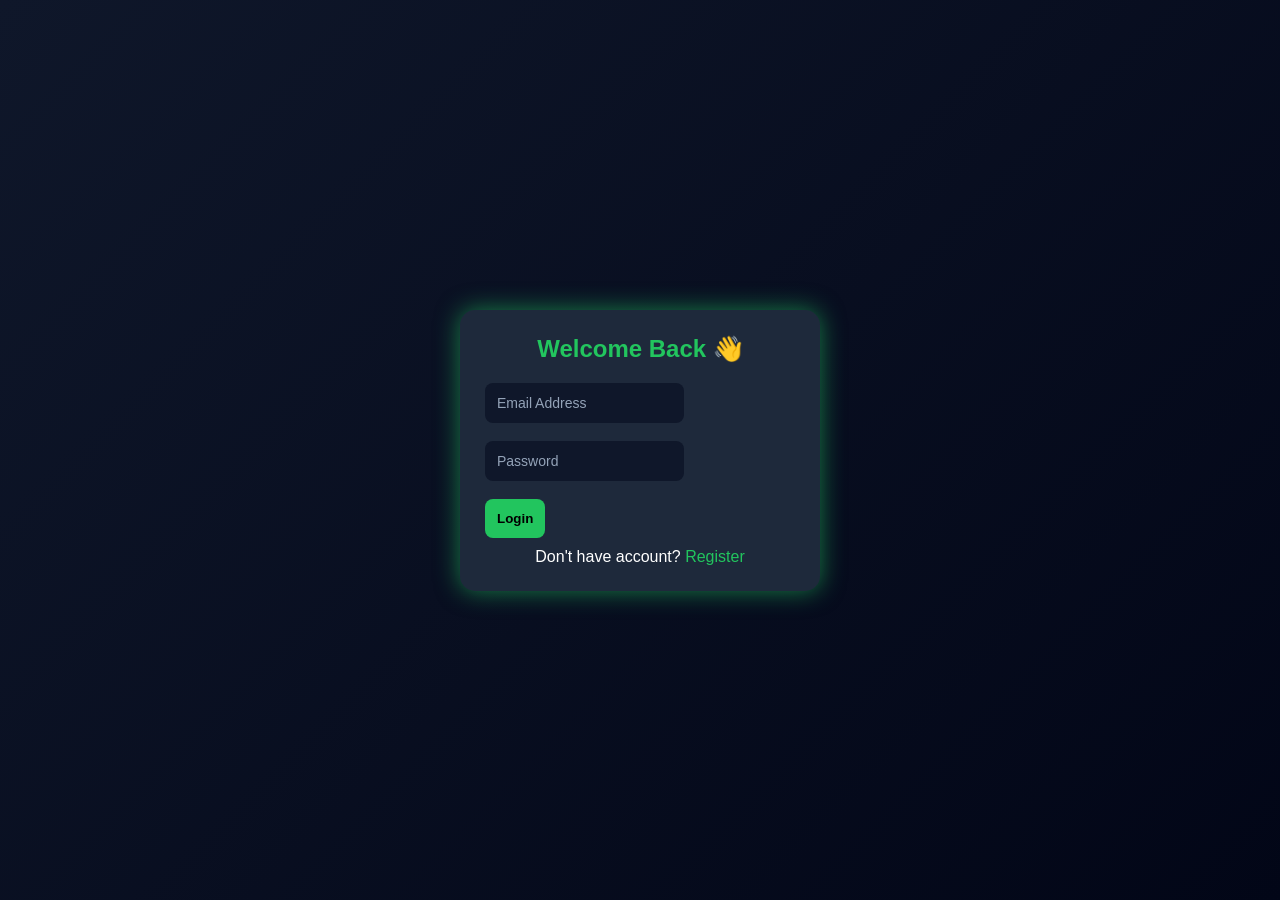
<file: index.html>
<!DOCTYPE html>
<html lang="en">
<head>
<meta charset="UTF-8">
<title>Medicine Reminder</title>
<link rel="stylesheet" href="style.css">

<style>
/* Top bar */
.topbar {
  position: fixed;
  top: 0;
  width: 100%;
  background: #020617;
  padding: 10px 20px;
  display: flex;
  justify-content: space-between;
  align-items: center;
  z-index: 1000;
}

/* Username */
#usernameDisplay {
  font-weight: bold;
  color: #22c55e;
}

/* Logout button */
.logout-btn {
  background: red;
  color: white;
  border: none;
  padding: 8px 14px;
  border-radius: 6px;
  cursor: pointer;
}

.logout-btn:hover {
  background: darkred;
}

/* Space adjust (topbar ke niche content aaye) */
body {
  padding-top: 60px;
}
</style>

</head>

<body>

<!-- 🔐 TOP BAR -->
<div class="topbar">
  <div id="usernameDisplay">👤 User</div>
  <button class="logout-btn" onclick="logout()">Logout</button>
</div>

<!-- HERO SECTION -->
<section class="hero">
  <h1>💊 Medicine Reminder System</h1>
  <p>Never miss your medicines again. Get reminders on time easily.</p>

  <div class="features">
    <div class="card">⏰ Timely Alerts</div>
    <div class="card">📋 Easy Management</div>
    <div class="card">🔒 Safe Storage</div>
  </div>
</section>

<!-- MAIN APP -->
<div class="container">
  <h2>Add Medicine</h2>

  <form id="form">
    <input type="text" id="name" placeholder="Medicine Name" required>
    <input type="date" id="date" required>
    <input type="time" id="time" required>
    <input type="text" id="dose" placeholder="Dosage (e.g. 1 tablet)">
    <button type="submit">Add Reminder</button>
  </form>

  <ul id="list"></ul>
</div>

<!-- FOOTER -->
<footer class="footer">
  <div class="footer-container">

    <div class="footer-col">
      <h3>Contact</h3>
      <p>Email: help@medreminder.com</p>
      <p>Helpline: 1800-123-456</p>
    </div>

    <div class="footer-col">
      <h3>Head Office</h3>
      <p>Medicine Authority</p>
      <p>New Delhi</p>
    </div>

    <div class="footer-col">
      <h3>Policies</h3>
      <p>Privacy Policy</p>
      <p>Terms</p>
      <p>Help</p>
    </div>

    <div class="footer-col">
      <h3>Links</h3>
      <p>Health Portal</p>
      <p>Digital India</p>
    </div>

  </div>

  <p style="text-align:center;
   margin-top:30px; 
   font-size:12px; opacity:0.8;">
    Created by Himanshu Soni
  </p>
</footer>

<!-- 🔐 AUTH SCRIPT -->
<script src="auth.js"></script>

<script>
  // 🔒 Check login + show user name
  checkLogin();
</script>

<!-- MAIN JS -->
<script src="script.js"></script>

</body>
</html>
</file>
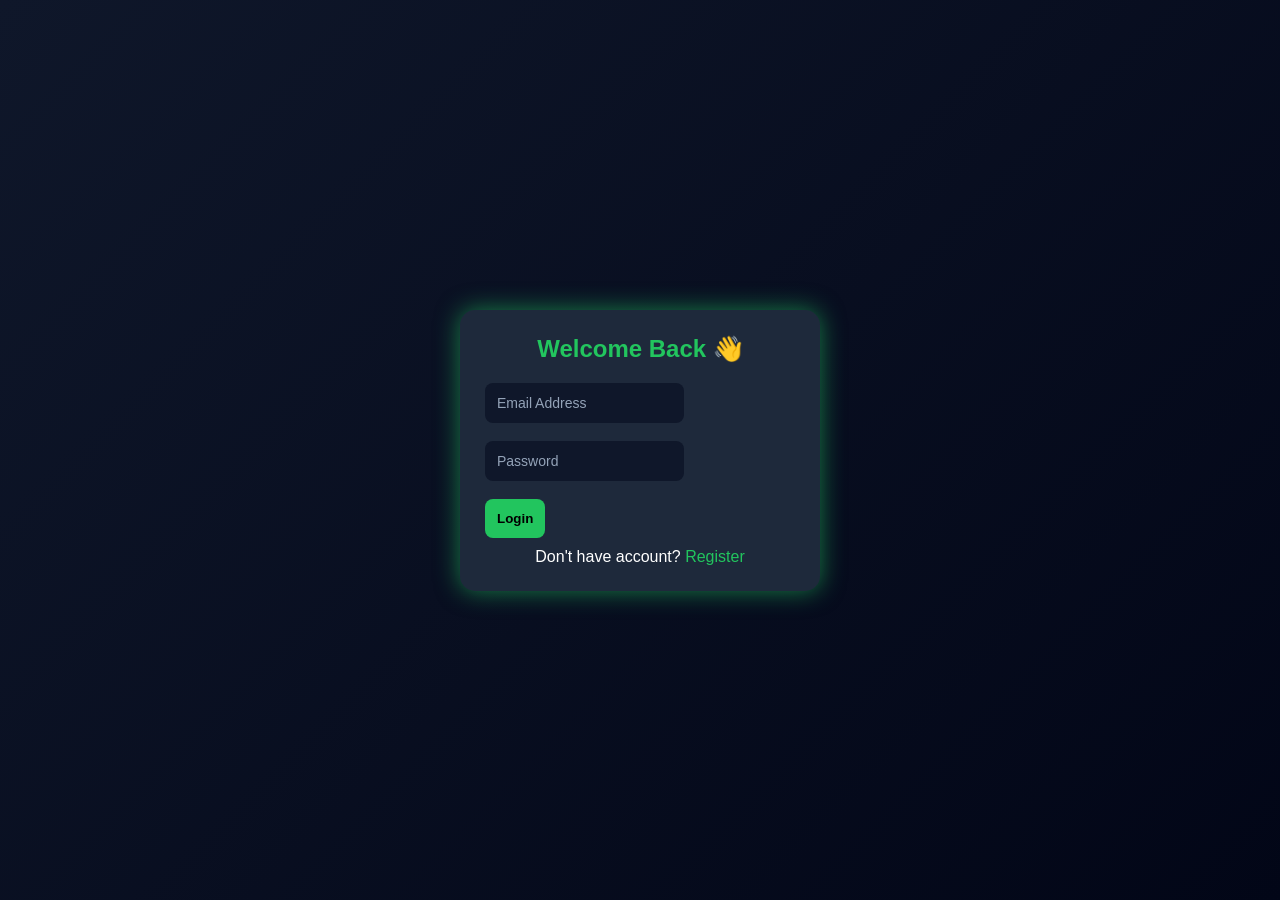
<file: login.html>
<!DOCTYPE html>
<html lang="en">
<head>
<meta charset="UTF-8">
<title>Login</title>
<link rel="stylesheet" href="style.css">

<style>
/* Center layout */
body {
  display: flex;
  justify-content: center;
  align-items: center;
  height: 100vh;
}

/* Animation */
.container {
  animation: fadeIn 0.6s ease-in-out;
}

@keyframes fadeIn {
  from {
    opacity: 0;
    transform: translateY(30px);
  }
  to {
    opacity: 1;
    transform: translateY(0);
  }
}

/* Title style */
.container h2 {
  text-align: center;
  color: #22c55e;
  margin-bottom: 20px;
}

/* Input focus glow */
input:focus {
  box-shadow: 0 0 10px #22c55e;
}

/* Links */
a {
  color: #22c55e;
  text-decoration: none;
}

a:hover {
  text-decoration: underline;
}
</style>

</head>

<body>

<div class="container">
  <h2>Welcome Back 👋</h2>

  <input type="email" id="loginEmail" placeholder="Email Address" required><br><br>
  <input type="password" id="loginPass" placeholder="Password" required><br><br>

  <button onclick="loginUser()">Login</button>

  <p style="text-align:center; margin-top:10px;">
    Don't have account? <a href="register.html">Register</a>
  </p>
</div>

<script src="auth.js"></script>

</body>
</html>
</file>
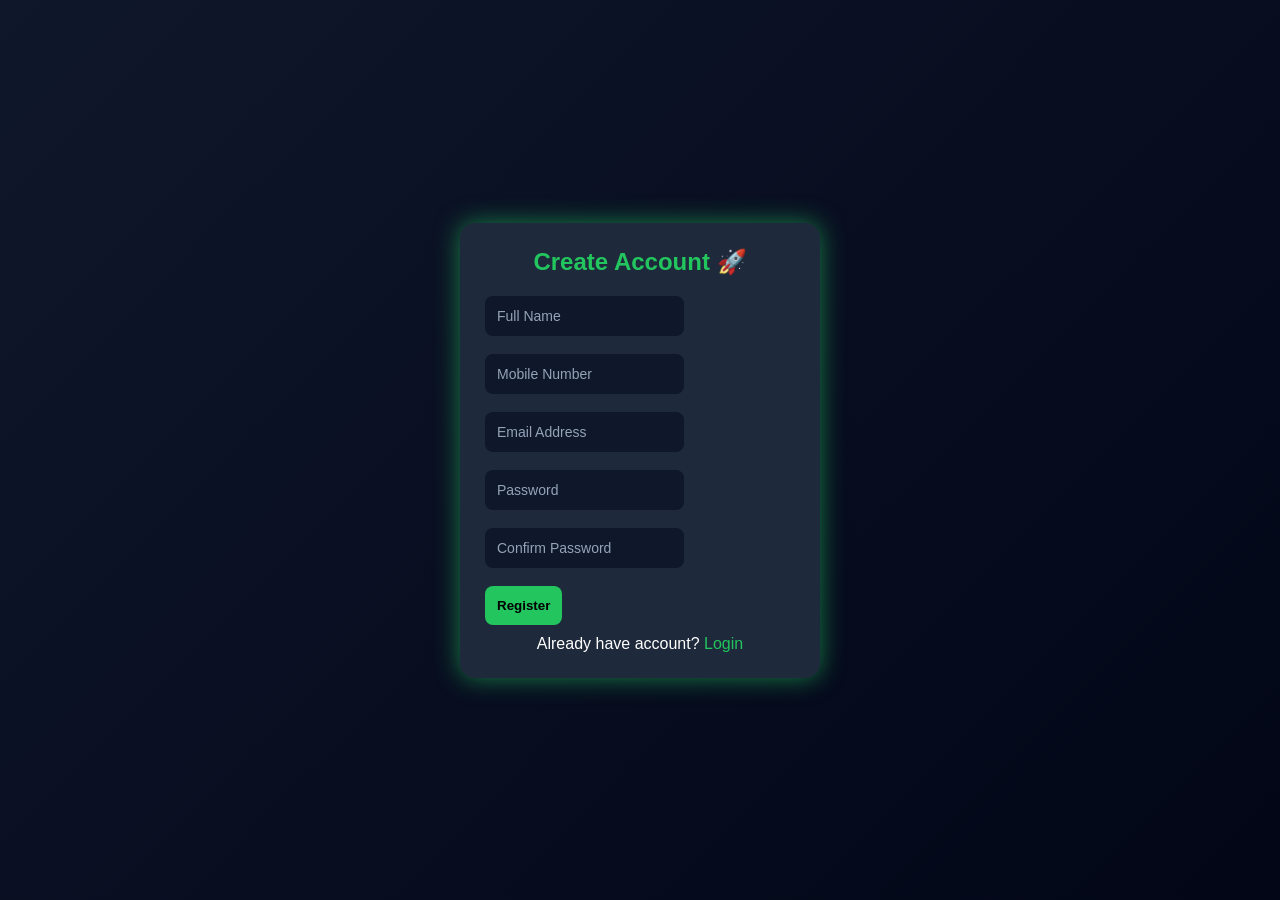
<file: register.html>
<!DOCTYPE html>
<html lang="en">
<head>
<meta charset="UTF-8">
<title>Register</title>
<link rel="stylesheet" href="style.css">

<style>
/* 🔥 Extra styling for register page */
body {
  display: flex;
  justify-content: center;
  align-items: center;
  height: 100vh;
}

/* Card animation */
.container {
  animation: fadeIn 0.6s ease-in-out;
}

@keyframes fadeIn {
  from {
    opacity: 0;
    transform: translateY(30px);
  }
  to {
    opacity: 1;
    transform: translateY(0);
  }
}

/* Title glow */
.container h2 {
  text-align: center;
  color: #22c55e;
  margin-bottom: 20px;
}

/* Input focus effect */
input:focus {
  box-shadow: 0 0 10px #22c55e;
}

/* Link style */
a {
  color: #22c55e;
  text-decoration: none;
}

a:hover {
  text-decoration: underline;
}
</style>

</head>

<body>

<div class="container">
  <h2>Create Account 🚀</h2>

  <input type="text" id="regName" placeholder="Full Name" required><br><br>
  <input type="text" id="regMobile" placeholder="Mobile Number" required><br><br>
  <input type="email" id="regEmail" placeholder="Email Address" required><br><br>
  <input type="password" id="regPass" placeholder="Password" required><br><br>
  <input type="password" id="regConfirm" placeholder="Confirm Password" required><br><br>

  <button onclick="registerUser()">Register</button>

  <p style="text-align:center; margin-top:10px;">
    Already have account? <a href="login.html">Login</a>
  </p>
</div>

<script src="auth.js"></script>

</body>
</html>
</file>
<file: style.css>
/* RESET */
* {
  margin: 0;
  padding: 0;
  box-sizing: border-box;
}

/* BODY */
body {
  font-family: 'Segoe UI', sans-serif;
  background: linear-gradient(135deg, #0f172a, #020617);
  color: white;
}

/* HERO SECTION */
.hero {
  text-align: center;
  padding: 50px 20px;
  background: linear-gradient(135deg, #1e293b, #0f172a);
}

.hero h1 {
  font-size: 32px;
  margin-bottom: 10px;
  color: #22c55e;
}

.hero p {
  max-width: 600px;
  margin: auto;
  opacity: 0.8;
}

/* FEATURES */
.features {
  display: flex;
  justify-content: center;
  gap: 20px;
  margin-top: 25px;
  flex-wrap: wrap;
}

.card {
  background: #334155;
  padding: 15px;
  border-radius: 12px;
  width: 180px;
  text-align: center;
  transition: 0.3s;
  box-shadow: 0 0 10px rgba(34, 197, 94, 0.3);
}

.card:hover {
  transform: translateY(-5px);
  background: #22c55e;
  color: black;
}

/* MAIN CONTAINER */
.container {
  width: 360px;
  margin: 40px auto;
  background: #1e293b;
  padding: 25px;
  border-radius: 15px;
  box-shadow: 0 0 25px rgba(34, 197, 94, 0.6);
  transition: 0.3s;
}

.container:hover {
  box-shadow: 0 0 40px rgba(34, 197, 94, 1);
}

.container h2 {
  text-align: center;
  margin-bottom: 20px;
}

/* FORM */
form {
  display: flex;
  flex-direction: column;
  gap: 12px;
}

input {
  padding: 12px;
  border-radius: 8px;
  border: none;
  outline: none;
  font-size: 14px;
  background: #0f172a;
  color: white;
}

input::placeholder {
  color: #94a3b8;
}

/* BUTTON */
button {
  padding: 12px;
  border-radius: 8px;
  border: none;
  background: #22c55e;
  color: black;
  font-weight: bold;
  cursor: pointer;
  transition: 0.3s;
}

button:hover {
  background: #16a34a;
  transform: scale(1.05);
}

/* LIST */
ul {
  list-style: none;
  margin-top: 20px;
}

li {
  background: #334155;
  margin-top: 10px;
  padding: 12px;
  border-radius: 10px;
  display: flex;
  justify-content: space-between;
  align-items: center;
  transition: 0.3s;
}

li:hover {
  background: #475569;
}

/* DELETE BUTTON */
li button {
  background: red;
  color: white;
  padding: 6px 10px;
  font-size: 12px;
}

li button:hover {
  background: darkred;
}

/* FOOTER */
.footer {
  background: linear-gradient(to right, #1e3a8a, #0ea5e9);
  padding: 40px 20px;
  margin-top: 50px;
}

.footer-container {
  display: flex;
  justify-content: space-between;
  flex-wrap: wrap;
}

.footer-col {
  width: 22%;
  min-width: 200px;
}

.footer-col h3 {
  margin-bottom: 10px;
}

.footer-col p {
  margin: 5px 0;
  opacity: 0.9;
}

/* RESPONSIVE */
@media (max-width: 768px) {
  .container {
    width: 90%;
  }

  .features {
    flex-direction: column;
    align-items: center;
  }

  .footer-container {
    flex-direction: column;
    gap: 20px;
  }
}
</file>
